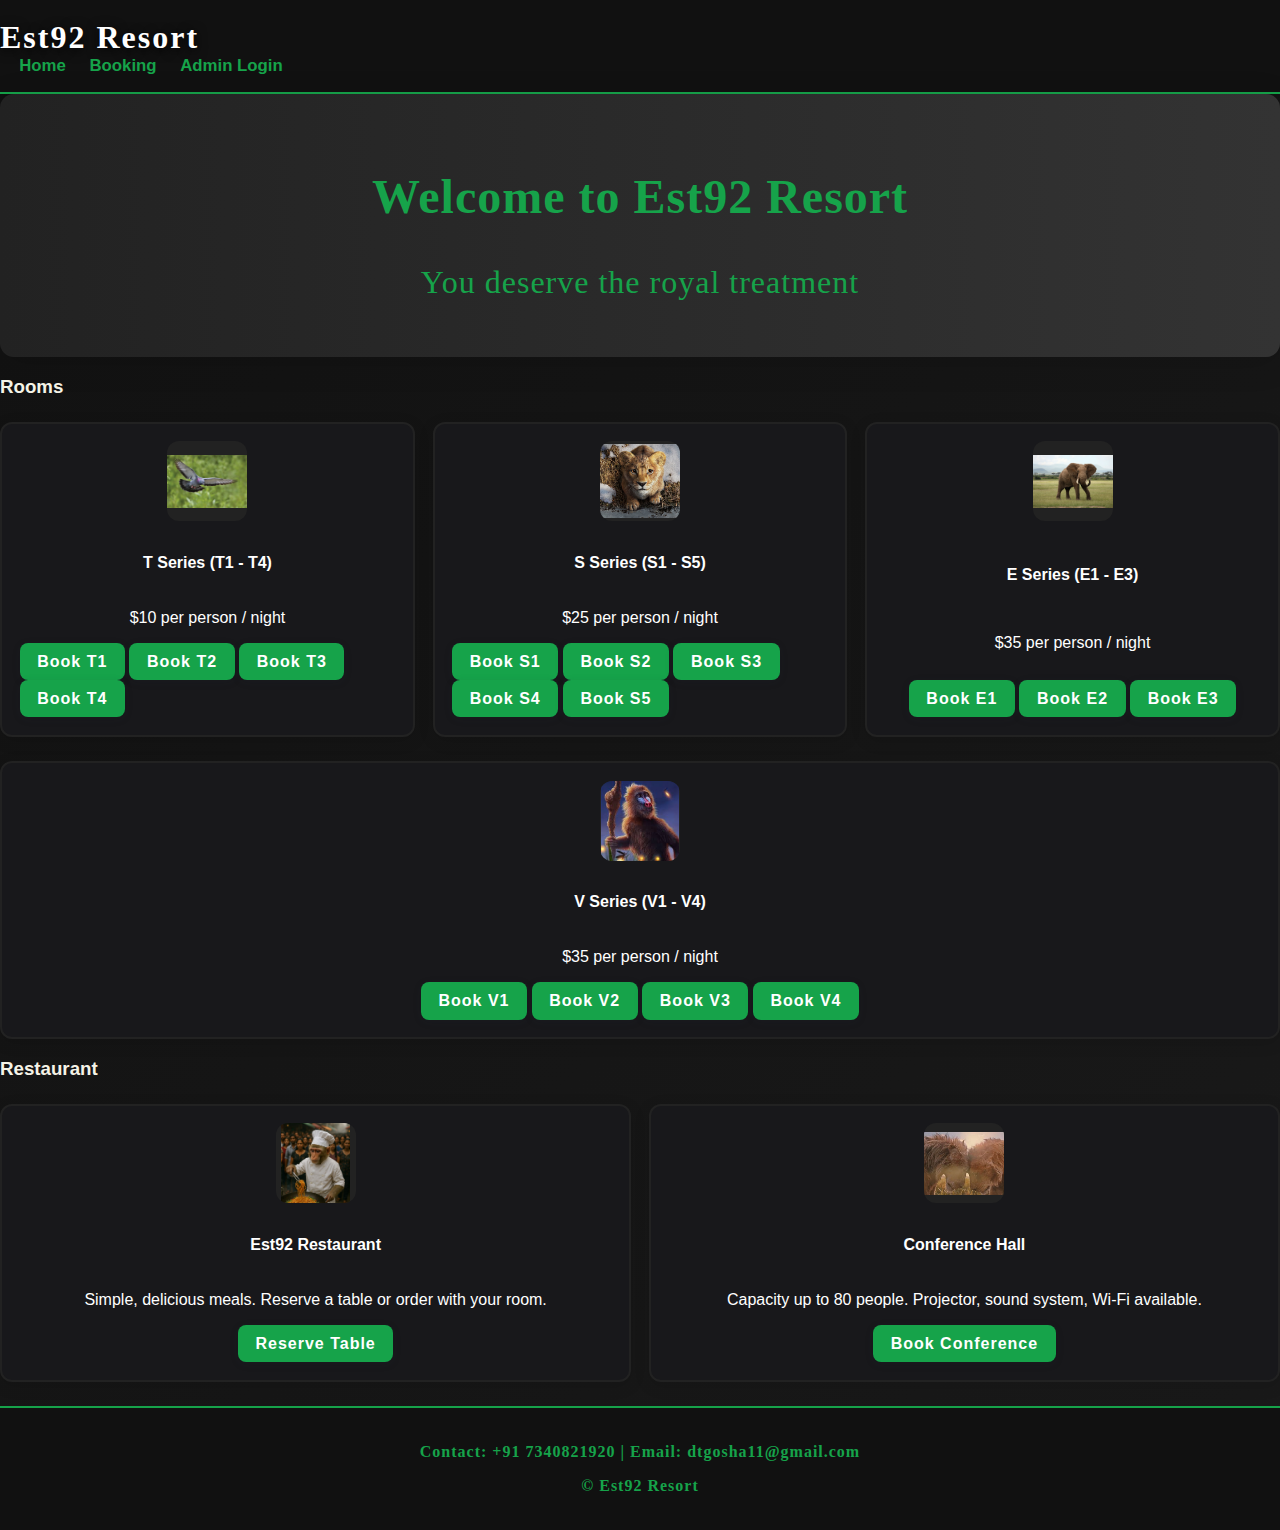
<file: index.html>
<!doctype html>
<html lang="en">
<head>
<meta charset="utf-8" />
<meta name="viewport" content="width=device-width,initial-scale=1" />
<title>Est92 Resort - Home</title>
<link rel="stylesheet" href="styles.css" />
</head>
<body>
<header class="site-header">
  <div class="container nav">
    <h1 class="brand">Est92 Resort</h1>
    <nav>
      <a href="index.html">Home</a>
      <a href="booking.html">Booking</a>
      <a href="admin.html">Admin Login</a>
    </nav>
  </div>
</header>

<main class="container">
  <section class="hero">
    <h2>Welcome to Est92 Resort</h2>
    <p>You deserve the royal treatment </p>
  </section>

  <section id="rooms" class="cards">
    <h3>Rooms</h3>
    <div class="card-grid">
      <!-- T Series -->
      <div class="card">
        <img src="njiva.png.webp" alt="T series" />
        <h4>T Series (T1 - T4)</h4>
        <p>$10 per person / night</p>
        <div class="room-list">
          <button onclick="location.href='booking.html?type=T&Troom=T1'">Book T1</button>
          <button onclick="location.href='booking.html?type=T&Troom=T2'">Book T2</button>
          <button onclick="location.href='booking.html?type=T&Troom=T3'">Book T3</button>
          <button onclick="location.href='booking.html?type=T&Troom=T4'">Book T4</button>
        </div>
      </div>

      <!-- S Series -->
      <div class="card">
        <img src="mufasa.jpg" alt="S series" />
        <h4>S Series (S1 - S5)</h4>
        <p>$25 per person / night</p>
        <div class="room-list">
          <button onclick="location.href='booking.html?type=S&Sroom=S1'">Book S1</button>
          <button onclick="location.href='booking.html?type=S&Sroom=S2'">Book S2</button>
          <button onclick="location.href='booking.html?type=S&Sroom=S3'">Book S3</button>
          <button onclick="location.href='booking.html?type=S&Sroom=S4'">Book S4</button>
          <button onclick="location.href='booking.html?type=S&Sroom=S5'">Book S5</button>
        </div>
      </div>

      <!-- E Series -->
      <div class="card">
        <img src="elephant.webp" alt="E series" />
        <h4>E Series (E1 - E3)</h4>
        <p>$35 per person / night</p>
        <div class="room-list">
          <button onclick="location.href='booking.html?type=E&Eroom=E1'">Book E1</button>
          <button onclick="location.href='booking.html?type=E&Eroom=E2'">Book E2</button>
          <button onclick="location.href='booking.html?type=E&Eroom=E3'">Book E3</button>
        </div>
      </div>
    </div>
  </section>

        <!-- V Series -->
      <div class="card">
        <img src="rafiki.jpeg" alt="V series" />
        <h4>V Series (V1 - V4)</h4>
        <p>$35 per person / night</p>
        <div class="room-list">
          <button onclick="location.href='booking.html?type=V&Vroom=V1'">Book V1</button>
          <button onclick="location.href='booking.html?type=V&Vroom=V2'">Book V2</button>
          <button onclick="location.href='booking.html?type=V&Vroom=V3'">Book V3</button>
          <button onclick="location.href='booking.html?type=V&Vroom=V3'">Book V4</button>

        </div>
      </div>
    </div>
  </section>


  <section id="restaurant" class="cards">
    <h3>Restaurant</h3>
    <div class="card-grid">
      <div class="card">
        <img src="chefmon.jpeg" alt="Restaurant" />
        <h4>Est92 Restaurant</h4>
        <p>Simple, delicious meals. Reserve a table or order with your room.</p>
        <button onclick="location.href='booking.html?service=restaurant'">Reserve Table</button>
      </div>

      <div class="card">
        <img src="lions.jpeg" alt="Conference" />
        <h4>Conference Hall</h4>
        <p>Capacity up to 80 people. Projector, sound system, Wi-Fi available.</p>
        <button onclick="location.href='booking.html?service=conference'">Book Conference</button>
      </div>
    </div>
  </section>

</main>

<footer class="site-footer">
  <div class="container">
    <p>Contact: +91 7340821920 | Email: dtgosha11@gmail.com</p>
    <p>&copy; Est92 Resort</p>
  </div>
</footer>

<script src="script.js"></script>
</body>
</html>
</file>
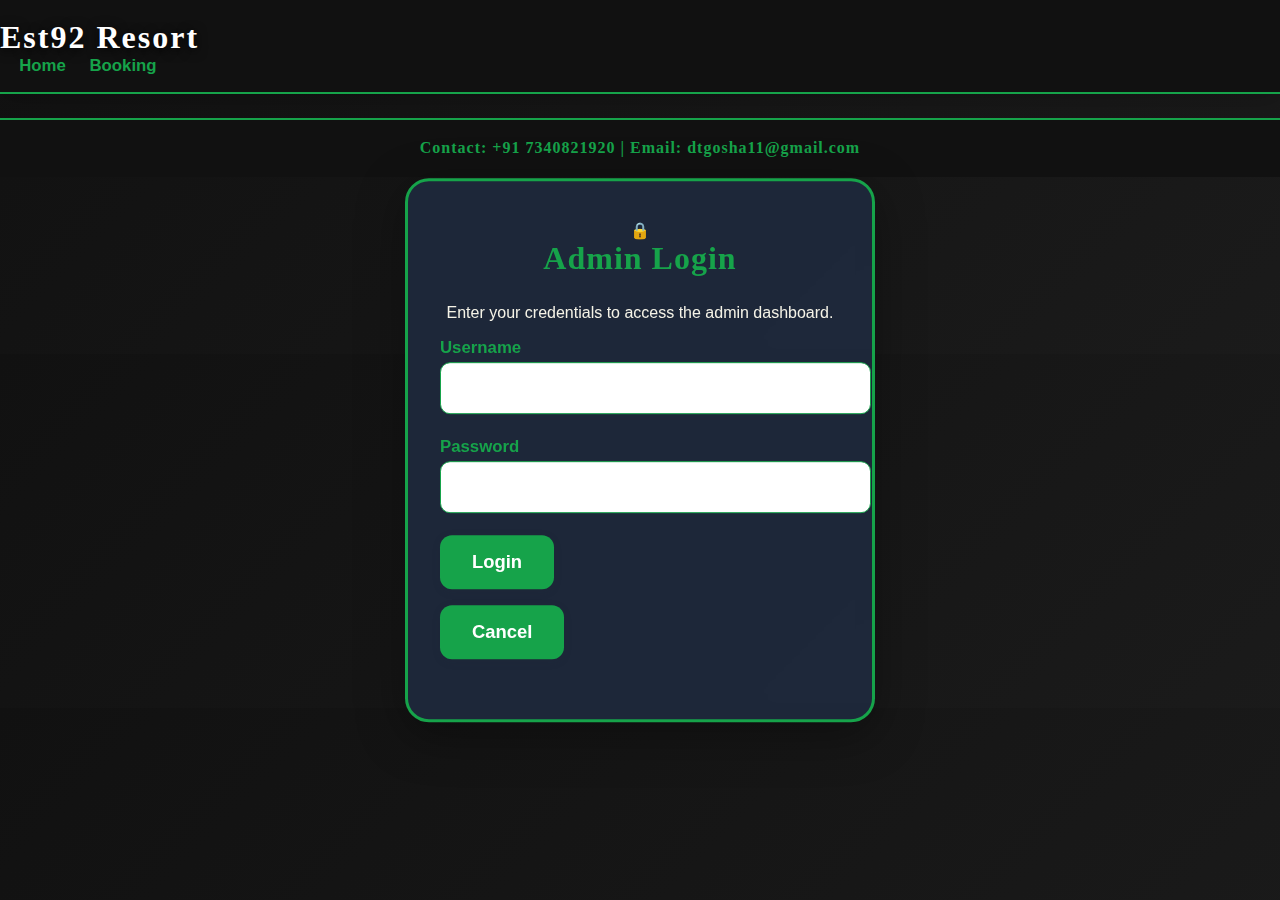
<file: admin.html>
<!doctype html>
<html lang="en">
<head>
  <meta charset="utf-8" />
  <meta name="viewport" content="width=device-width,initial-scale=1" />
  <title>Est92 Resort - Admin Login</title>
  <link rel="stylesheet" href="styles.css" />
</head>
<body>
  <header class="site-header">
    <div class="container nav">
      <h1 class="brand">Est92 Resort</h1>
      <nav>
        <a href="index.html">Home</a>
        <a href="booking.html">Booking</a>
      </nav>
    </div>
  </header>
  <!-- Animated central login window -->
  <div class="admin-window">
    <div class="admin-header">
      <span class="admin-icon">&#128274;</span>
      <h2>Admin Login</h2>
      <p class="admin-desc">Enter your credentials to access the admin dashboard.</p>
    </div>
    <form id="adminLoginForm">
      <div class="form-row">
        <label for="adminUser">Username</label>
        <input type="text" id="adminUser" required autocomplete="username" />
      </div>
      <div class="form-row">
        <label for="adminPass">Password</label>
        <input type="password" id="adminPass" required autocomplete="current-password" />
      </div>
      <div class="form-row button-row">
        <button type="submit" class="admin-btn">Login</button>
        <button type="button" class="admin-btn" onclick="location.href='index.html'">Cancel</button>
      </div>
      <div id="adminMsg" class="message"></div>
    </form>
  </div>
  <footer class="site-footer">
    <div class="container">
      Contact: +91 7340821920 | Email: dtgosha11@gmail.com
    </div>
  </footer>
  <script src="script.js"></script>
</body>
</html>
</file>
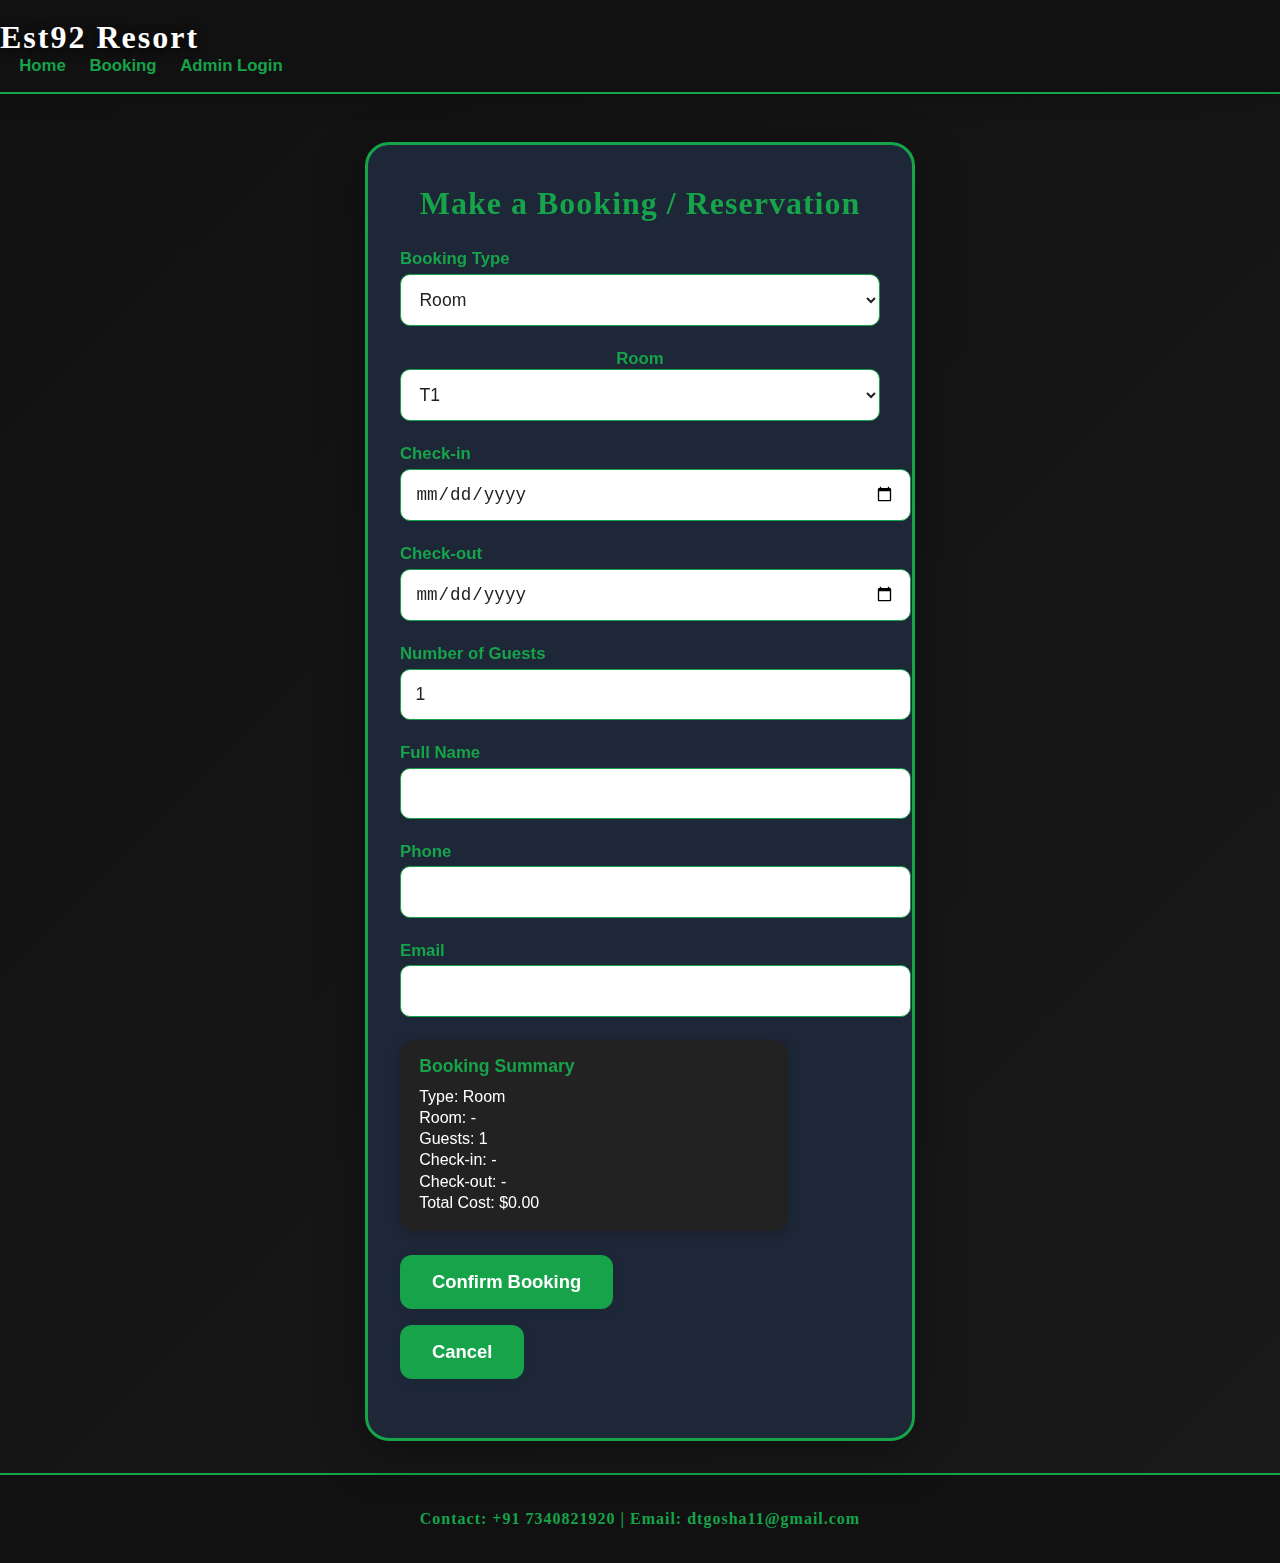
<file: booking.html>
<!doctype html>
<html lang="en">
<head>
  <meta charset="utf-8" />
  <meta name="viewport" content="width=device-width,initial-scale=1" />
  <title>Est92 Resort - Booking</title>
  <link rel="stylesheet" href="styles.css" />
</head>
<body>
  <header class="site-header">
    <div class="container nav">
      <h1 class="brand">Est92 Resort</h1>
      <nav>
        <a href="index.html">Home</a>
        <a href="booking.html">Booking</a>
        <a href="admin.html">Admin Login</a>
      </nav>
    </div>
  </header>

  <main>
    <div class="booking-window">
      <h2>Make a Booking / Reservation</h2>
      <form id="bookingForm">
        <div class="form-row">
          <label for="bookingType">Booking Type</label>
          <select id="bookingType" name="bookingType">
            <option value="room">Room</option>
            <option value="restaurant">Restaurant</option>
            <option value="conference">Conference</option>
          </select>
        </div>

        <div id="roomSelection" class="form-row">
          <label for="roomId">Room</label>
          <select id="roomId" name="roomId"></select>
        </div>

        <div class="form-row">
          <label for="checkin">Check-in</label>
          <input type="date" id="checkin" name="checkin" />
        </div>
        <div class="form-row">
          <label for="checkout">Check-out</label>
          <input type="date" id="checkout" name="checkout" />
        </div>

        <div class="form-row">
          <label for="guests">Number of Guests</label>
          <input type="number" id="guests" name="guests" value="1" min="1" />
        </div>

        <div class="form-row">
          <label for="fullname">Full Name</label>
          <input type="text" id="fullname" name="fullname" required />
        </div>
        <div class="form-row">
          <label for="phone">Phone</label>
          <input type="tel" id="phone" name="phone" required />
        </div>
        <div class="form-row">
          <label for="email">Email</label>
          <input type="email" id="email" name="email" required />
        </div>

        <div class="form-row summary-row">
          <div class="summary-card">
            <h4>Booking Summary</h4>
            <div id="summaryDetails">
              <p>Type: <span id="summaryType">Room</span></p>
              <p>Room: <span id="summaryRoom">-</span></p>
              <p>Guests: <span id="summaryGuests">1</span></p>
              <p>Check-in: <span id="summaryCheckin">-</span></p>
              <p>Check-out: <span id="summaryCheckout">-</span></p>
              <p>Total Cost: <span id="totalCost">$0</span></p>
            </div>
          </div>
        </div>

        <div class="form-row button-row">
          <button type="submit" class="booking-btn">Confirm Booking</button>
          <button type="button" class="booking-btn" onclick="location.href='index.html'">Cancel</button>
        </div>
        <div id="message" class="message"></div>
      </form>
    </div>
  </main>

  <footer class="site-footer">
    <div class="container">
      <p>Contact: +91 7340821920 | Email: dtgosha11@gmail.com</p>
    </div>
  </footer>

  <script src="script.js"></script>
</body>
</html>
</file>
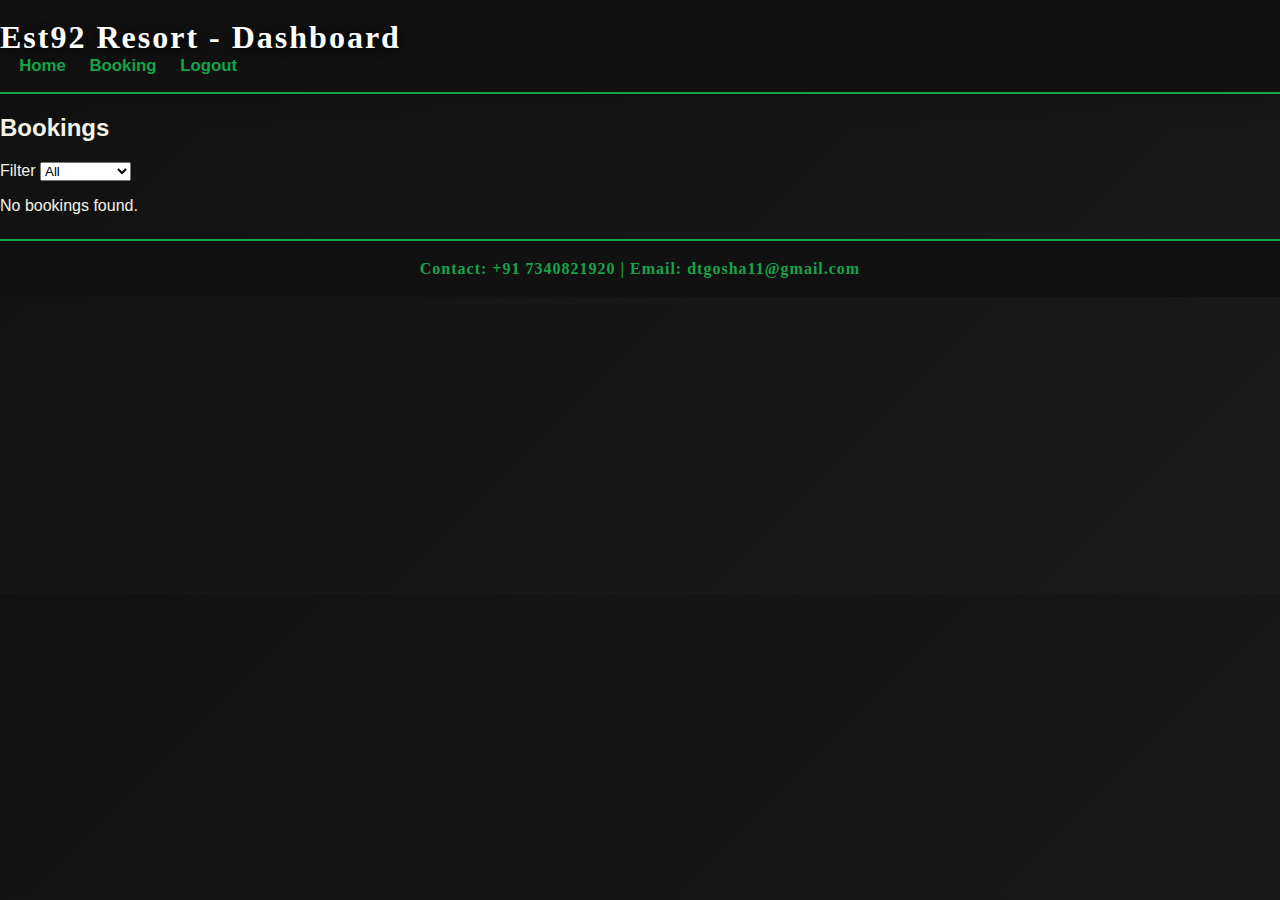
<file: dashboard.html>
<!doctype html>
<html lang="en">
<head>
  <meta charset="utf-8" />
  <meta name="viewport" content="width=device-width,initial-scale=1" />
  <title>Est92 Resort - Admin Dashboard</title>
  <link rel="stylesheet" href="styles.css" />
</head>
<body>
  <header class="site-header">
    <div class="container nav">
      <h1 class="brand">Est92 Resort - Dashboard</h1>
      <nav>
        <a href="index.html">Home</a>
        <a href="booking.html">Booking</a>
        <a href="#" id="logoutBtn">Logout</a>
      </nav>
    </div>
  </header>
  <main class="container">
    <section>
      <h2>Bookings</h2>
      <div class="controls">
        <label for="filterType">Filter</label>
        <select id="filterType">
          <option value="all">All</option>
          <option value="room">Rooms</option>
          <option value="restaurant">Restaurant</option>
          <option value="conference">Conference</option>
        </select>
      </div>
      <div id="bookingsTableWrap"></div>
    </section>
  </main>
  <footer class="site-footer">
    <div class="container">
      Contact: +91 7340821920 | Email: dtgosha11@gmail.com
    </div>
  </footer>
  <script src="script.js"></script>
</body>
</html>
</file>
<file: styles.css>
/* Main body styles */
body {
    font-family: 'Inter', 'Helvetica Neue', Arial, sans-serif;
    margin: 0;
    color: #f5f3e7;
    background: linear-gradient(135deg, #111 0%, #222 100%);
    background-size: 200% 200%;
    animation: bgFade 18s ease-in-out infinite;
}

@keyframes bgFade {
    0% {background-position: 0% 50%;}
    50% {background-position: 100% 50%;}
    100% {background-position: 0% 50%;}
}

/* Header */
.site-header {
    background: #111;
    color: #fff;
    padding: 1.2rem 0 1rem 0;
    box-shadow: 0 4px 24px rgba(0,0,0,0.18);
    border-bottom: 2px solid #16a34a;
}

.brand {
    margin: 0;
    font-size: 2rem;
    font-weight: 800;
    letter-spacing: 2px;
    color: #fff;
    text-shadow: 0 2px 12px #000;
    font-family: 'Playfair Display', serif;
}

.site-header nav a {
    color: #16a34a;
    text-decoration: none;
    margin-left: 1.2rem;
    font-weight: 600;
    font-size: 1.05rem;
    transition: color 0.2s;
}

.site-header nav a:hover {
    color: #f59e42;
}

/* Hero section */
.hero {
    padding: 2.2rem 0 1.5rem 0;
    text-align: center;
    background: linear-gradient(90deg, #222 0%, #333 100%);
    border-radius: 14px;
    box-shadow: 0 6px 32px rgba(0,0,0,0.13);
    font-family: 'Playfair Display', serif;
    color: #16a34a;
    font-size: 2rem;
    letter-spacing: 1px;
}

/* Card grid */
.card-grid {
    display: grid;
    grid-template-columns: repeat(auto-fit, minmax(220px, 1fr));
    gap: 1.1rem;
    margin: 1.5rem 0;
}

.card {
    border-radius: 12px;
    padding: 1.1rem;
    box-shadow: 0 4px 16px rgba(0,0,0,0.12);
    color: #fff;
    border: 2px solid #222;
    transition: transform 0.2s, box-shadow 0.2s;
    font-family: 'Inter', sans-serif;
    min-height: 220px;
    display: flex;
    flex-direction: column;
    align-items: center;
    justify-content: space-between;
    background: #18181b;
}

.card.room { border-left: 5px solid #16a34a; }
.card.conference { border-left: 5px solid #ef4444; }
.card.restaurant { border-left: 5px solid #f59e42; }

.card .title {
    font-size: 1.15rem;
    font-weight: 700;
    margin-bottom: 0.4rem;
    color: #fff;
    letter-spacing: 1px;
    text-align: center;
}

.card .desc {
    font-size: 0.98rem;
    color: #f5f3e7;
    margin-bottom: 0.7rem;
    text-align: center;
}

.card .button-row {
    display: flex;
    gap: 0.7rem;
    justify-content: center;
    margin-top: 0.5rem;
}

/* Booking buttons */
.booking-btn {
    padding: 1rem 2rem;
    border-radius: 12px;
    border: none;
    background: #16a34a;
    color: #fff;
    font-weight: 700;
    font-size: 1.15rem;
    cursor: pointer;
    box-shadow: 0 2px 8px rgba(30,41,59,0.12);
    transition: background 0.2s, transform 0.25s cubic-bezier(.68,-0.55,.27,1.55);
    position: relative;
    overflow: hidden;
}

.booking-btn:hover, .booking-btn:focus {
    background: #14532d;
    transform: scale(1.08);
}

.booking-btn:active {
    background: #15803d;
    transform: scale(0.97);
}

/* Card buttons */
.card button {
    padding: 0.6rem 1.1rem;
    border-radius: 8px;
    border: none;
    background: #16a34a;
    color: #fff;
    font-weight: 700;
    font-size: 1rem;
    cursor: pointer;
    box-shadow: 0 2px 8px rgba(30,41,59,0.12);
    transition: background 0.2s, transform 0.25s cubic-bezier(.68,-0.55,.27,1.55);
    letter-spacing: 1px;
    outline: none;
}

.card button:hover, .card button:focus {
    background: #14532d;
    transform: scale(1.08);
}

.card button:active {
    background: #15803d;
    transform: scale(0.97);
}

/* Card images/icons */
.card img, .card .icon, .booking-window .icon {
    width: 80px;
    height: 80px;
    object-fit: contain;
    border-radius: 12px;
    margin-bottom: 0.7rem;
    background: #222;
    display: block;
    margin-left: auto;
    margin-right: auto;
    transition: transform 0.35s cubic-bezier(.68,-0.55,.27,1.55);
}

.card img:hover, .card .icon:hover, .booking-window .icon:hover {
    transform: scale(2.1);
    z-index: 2;
    box-shadow: 0 8px 32px rgba(30,41,59,0.22);
}

/* Booking window */
.booking-window {
    position: relative;
    margin: 3rem auto 2rem auto;
    max-width: 480px;
    background: rgba(30, 41, 59, 0.92);
    border-radius: 24px;
    box-shadow: 0 12px 48px rgba(0,0,0,0.35);
    border: 3px solid #16a34a;
    padding: 2.5rem 2rem;
    text-align: center;
    backdrop-filter: blur(8px);
}

.booking-window h2 {
    margin-top: 0;
    color: #16a34a;
    font-family: 'Playfair Display', serif;
    font-size: 2rem;
    letter-spacing: 1px;
}

.form-row {
    margin-bottom: 1.2rem;
    display: flex;
    flex-direction: column;
    align-items: flex-start;
}

.form-row label {
    font-weight: 600;
    color: #16a34a;
    font-size: 1.05rem;
    margin-bottom: 0.3rem;
}

.form-row input[type="text"],
.form-row input[type="password"],
.form-row input[type="date"],
.form-row input[type="number"],
.form-row input[type="tel"],
.form-row input[type="email"],
.form-row select {
    padding: 0.9rem;
    border-radius: 10px;
    border: 1px solid #16a34a;
    background: #fff;
    color: #222;
    font-size: 1.1rem;
    width: 100%;
    margin-bottom: 0.2rem;
}

.button-row {
    display: flex;
    gap: 1rem;
    justify-content: center;
    margin-top: 1.2rem;
}

.summary-row {
    margin-bottom: 1.5rem;
    width: 100%;
    display: flex;
    justify-content: center;
}

.summary-card {
    background: #222;
    border-radius: 14px;
    box-shadow: 0 2px 12px rgba(0,0,0,0.18);
    padding: 1rem 1.2rem;
    color: #fff;
    width: 100%;
    max-width: 350px;
    text-align: left;
}

.summary-card h4 {
    margin-top: 0;
    color: #16a34a;
    font-size: 1.1rem;
    margin-bottom: 0.7rem;
}

.summary-card p {
    margin: 0.2rem 0;
    font-size: 1rem;
}

.message {
    margin-top: 1rem;
    color: #ef4444;
    font-weight: 600;
    font-size: 1rem;
}

@keyframes adminPop {
    0% { transform: scale(0.7); opacity: 0; }
    70% { transform: scale(1.05); opacity: 1; }
    100% { transform: scale(1); opacity: 1; }
}

/* Footer */
.site-footer {
    background: #111;
    padding: 1.2rem;
    margin-top: 1.5rem;
    border-top: 2px solid #16a34a;
    text-align: center;
    color: #16a34a;
    font-weight: 600;
    letter-spacing: 1px;
    font-family: 'Playfair Display', serif;
    font-size: 1rem;
}

/* Responsive styles */
@media (max-width: 600px) {
    .site-header .nav {
        flex-direction: column;
        gap: 0.7rem;
    }
    .card img, .card .icon {
        width: 60px;
        height: 60px;
    }
    .card-grid {
        gap: 0.7rem;
    }
    .card .button-row {
        flex-direction: column;
        gap: 0.5rem;
    }
    .booking-window {
        padding: 1.2rem 0.5rem;
        max-width: 98vw;
    }
    .summary-card {
        padding: 0.7rem 0.5rem;
        max-width: 98vw;
    }
}

/* Admin window */
.admin-window {
    position: fixed;
    top: 50%;
    left: 50%;
    transform: translate(-50%, -50%);
    width: 400px;
    max-width: 95vw;
    background: rgba(30, 41, 59, 0.96);
    border-radius: 24px;
    box-shadow: 0 12px 48px rgba(0,0,0,0.35);
    border: 3px solid #16a34a;
    padding: 2.5rem 2rem;
    text-align: center;
    z-index: 1000;
    backdrop-filter: blur(8px);
}

.admin-window h2 {
    margin-top: 0;
    color: #16a34a;
    font-family: 'Playfair Display', serif;
    font-size: 2rem;
    letter-spacing: 1px;
}

.admin-btn {
    padding: 1rem 2rem;
    border-radius: 12px;
    border: none;
    background: #16a34a;
    color: #fff;
    font-weight: 700;
    font-size: 1.15rem;
    cursor: pointer;
    box-shadow: 0 2px 8px rgba(30,41,59,0.12);
    transition: background 0.2s, transform 0.25s cubic-bezier(.68,-0.55,.27,1.55);
}

.admin-btn:hover, .admin-btn:focus {
    background: #14532d;
    transform: scale(1.08);
}

.admin-btn:active {
    background: #15803d;
    transform: scale(0.97);
}
</file>
